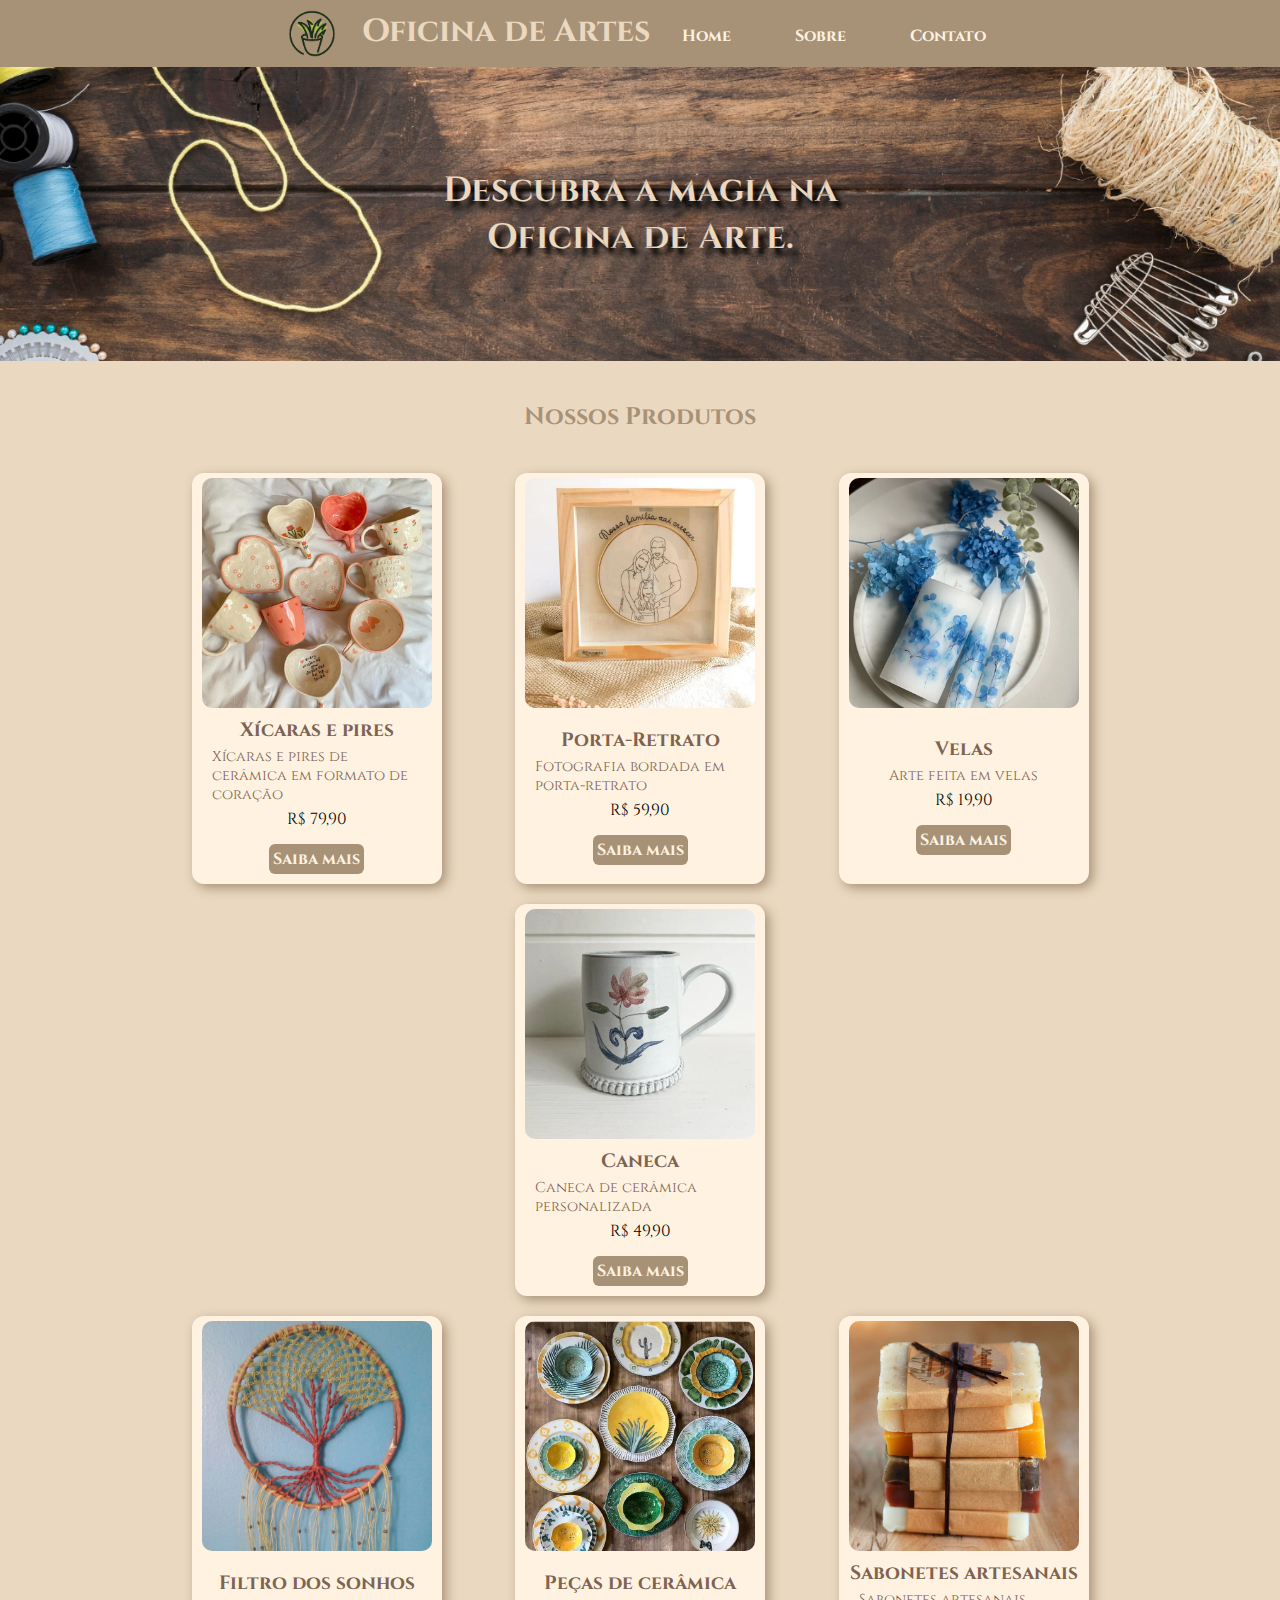
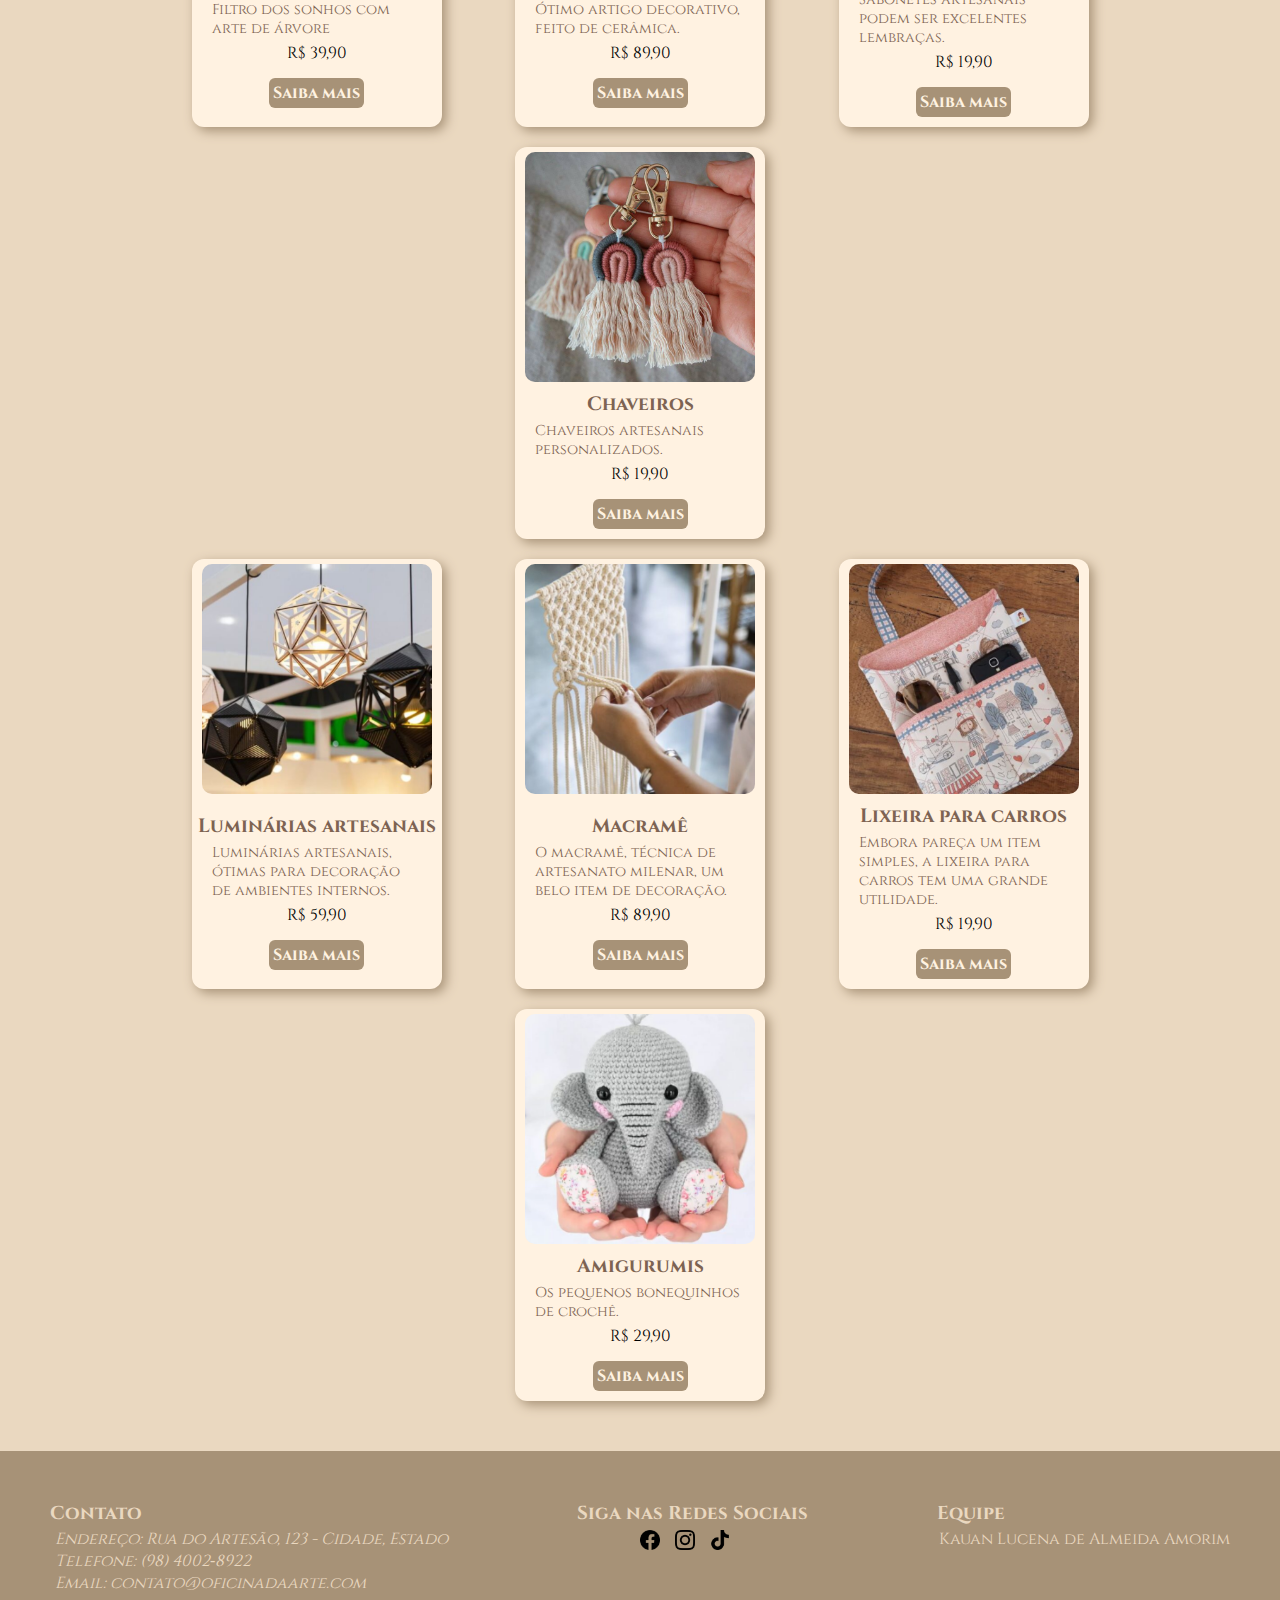
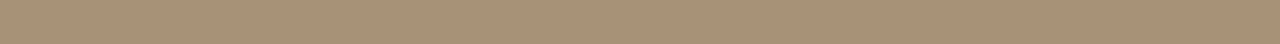
<file: index.html>
<!DOCTYPE html>
<html lang="pt-br">
<head>
    <meta charset="UTF-8">
    <meta name="viewport" content="width=device-width, initial-scale=1.0">
    <title>Oficina de Artes</title>
    <link rel="shortcut icon" href="images/favicon.ico" type="image/x-icon">
    <link rel="stylesheet" href="css/global.css">
</head>
<body>
    <header>
        <img src="images/logo.png" alt="logo" width="100px">
        <h1>Oficina de Artes</h1>
        <nav>
            <ul>
                <li><a href="index.html" target="_self">Home</a></li>
                <li><a href="sobre.html" target="_self">Sobre</a></li>
                <li><a href="contato.html" target="_self">Contato</a></li>
            </ul>
        </nav>
    </header>
    <section>
        <h2>Descubra a magia na <br>Oficina de Arte.</h2>
    </section>

    <main>
        <h2>Nossos Produtos</h2>
        <div class="produtos">
            <div class="card">
                <img src="images/arts/img1.png" alt="xícaras e pires">
                <div>
                    <h3>Xícaras e pires </h3>
                    <p>Xícaras e pires de cerâmica em formato de coração</p>
                    <span>R$ 79,90</span>
                    <button type="button">Saiba mais</button>
                </div>
            </div>
            <div class="card">
                <img src="images/arts/img2.png" alt="porta-retrato">
                <div>
                    <h3>Porta-Retrato</h3>
                    <p>Fotografia bordada em porta-retrato</p>
                    <span>R$ 59,90</span>
                    <button type="button">Saiba mais</button>
                </div>
            </div>
            <div class="card">
                <img src="images/arts/img3.png" alt="velas">
                <div>
                    <h3>Velas</h3>
                    <p>Arte feita em velas</p>
                    <span>R$ 19,90</span>
                    <button type="button">Saiba mais</button>
                </div>
            </div>
            <div class="card">
                <img src="images/arts/img4.png" alt="Caneca">
                <div>
                    <h3>Caneca</h3>
                    <p>Caneca de cerâmica personalizada</p>
                    <span>R$ 49,90</span>
                    <button type="button">Saiba mais</button>
                </div>
            </div>
        </div>
        <div class="produtos">
            <div class="card">
                <img src="images/arts/img5.png" alt="Filtro dos sonhos">
                <div>
                    <h3>Filtro dos sonhos</h3>
                    <p>Filtro dos sonhos com arte de árvore</p>
                    <span>R$ 39,90</span>
                    <button type="button">Saiba mais</button>
                </div>
            </div>
            <div class="card">
                <img src="images/arts/img6.png" alt="Peças de cerâmica">
                <div>
                    <h3>Peças de cerâmica</h3>
                    <p>Ótimo artigo decorativo, feito de cerâmica. </p>
                    <span>R$ 89,90</span>
                    <button type="button">Saiba mais</button>
                </div>
            </div>
            <div class="card">
                <img src="images/arts/img7.png" alt="Sabonetes artesanais">
                <div>
                    <h3>Sabonetes artesanais</h3>
                    <p>Sabonetes artesanais podem ser excelentes lembraças.</p>
                    <span>R$ 19,90</span>
                    <button type="button">Saiba mais</button>
                </div>
            </div>
            <div class="card">
                <img src="images/arts/img8.png" alt="Chaveiros">
                <div>
                    <h3>Chaveiros</h3>
                    <p>Chaveiros artesanais personalizados.</p>
                    <span>R$ 19,90</span>
                    <button type="button">Saiba mais</button>
                </div>
            </div>
        </div>
        <div class="produtos">
            <div class="card">
                <img src="images/arts/img9.png" alt="Luminárias artesanais">
                <div>
                    <h3>Luminárias artesanais</h3>
                    <p>Luminárias artesanais, ótimas para decoração de ambientes internos.</p>
                    <span>R$ 59,90</span>
                    <button type="button">Saiba mais</button>
                </div>
            </div>
            <div class="card">
                <img src="images/arts/img10.png" alt="Macramê">
                <div>
                    <h3>Macramê</h3>
                    <p>O macramê, técnica de artesanato milenar, um belo item de decoração.</p>
                    <span>R$ 89,90</span>
                    <button type="button">Saiba mais</button>
                </div>
            </div>
            <div class="card">
                <img src="images/arts/img11.png" alt="Lixeira para carros
                ">
                <div>
                    <h3>Lixeira para carros
                    </h3>
                    <p>Embora pareça um item simples, a lixeira para carros tem uma grande utilidade.</p>
                    <span>R$ 19,90</span>
                    <button type="button">Saiba mais</button>
                </div>
            </div>
            <div class="card">
                <img src="images/arts/img12.png" alt="Amigurumis    ">
                <div>
                    <h3>Amigurumis</h3>
                    <p>Os pequenos bonequinhos de crochê.</p>
                    <span>R$ 29,90</span>
                    <button type="button">Saiba mais</button>
                </div>
            </div>
        </div>
    </main>

    <footer>
        <div class="contato">
            <h3>Contato</h3>
            <address>
                Endereço: Rua do Artesão, 123 - Cidade, Estado<br>
                Telefone: <a href="tel:0012345678">(98)&nbsp;4002&#8209;8922</a><br>
                Email: <a href="mailto:contato@oficinadaarte.com">contato@oficinadaarte.com</a>
            </address>
        </div>

        <div class="social">
            <h3>Siga nas Redes Sociais</h3>
            <ul>
                <li><a href="#"><img src="images/social/facebook.png" alt="Facebook" width="20px"></a></li>
                <li><a href="#"><img src="images/social/instagram.png" alt="Instagram" width="20px"></a></li>
                <li><a href="#"><img src="images/social/tik-tok.png" alt="TikTok" width="20px"></a></li>
            </ul>
        </div>
        <div class="equipe">
            <h3>Equipe</h3>
            <p>Kauan Lucena de Almeida Amorim</p>
        </div>
    </footer>
</body>
</html>
</file>
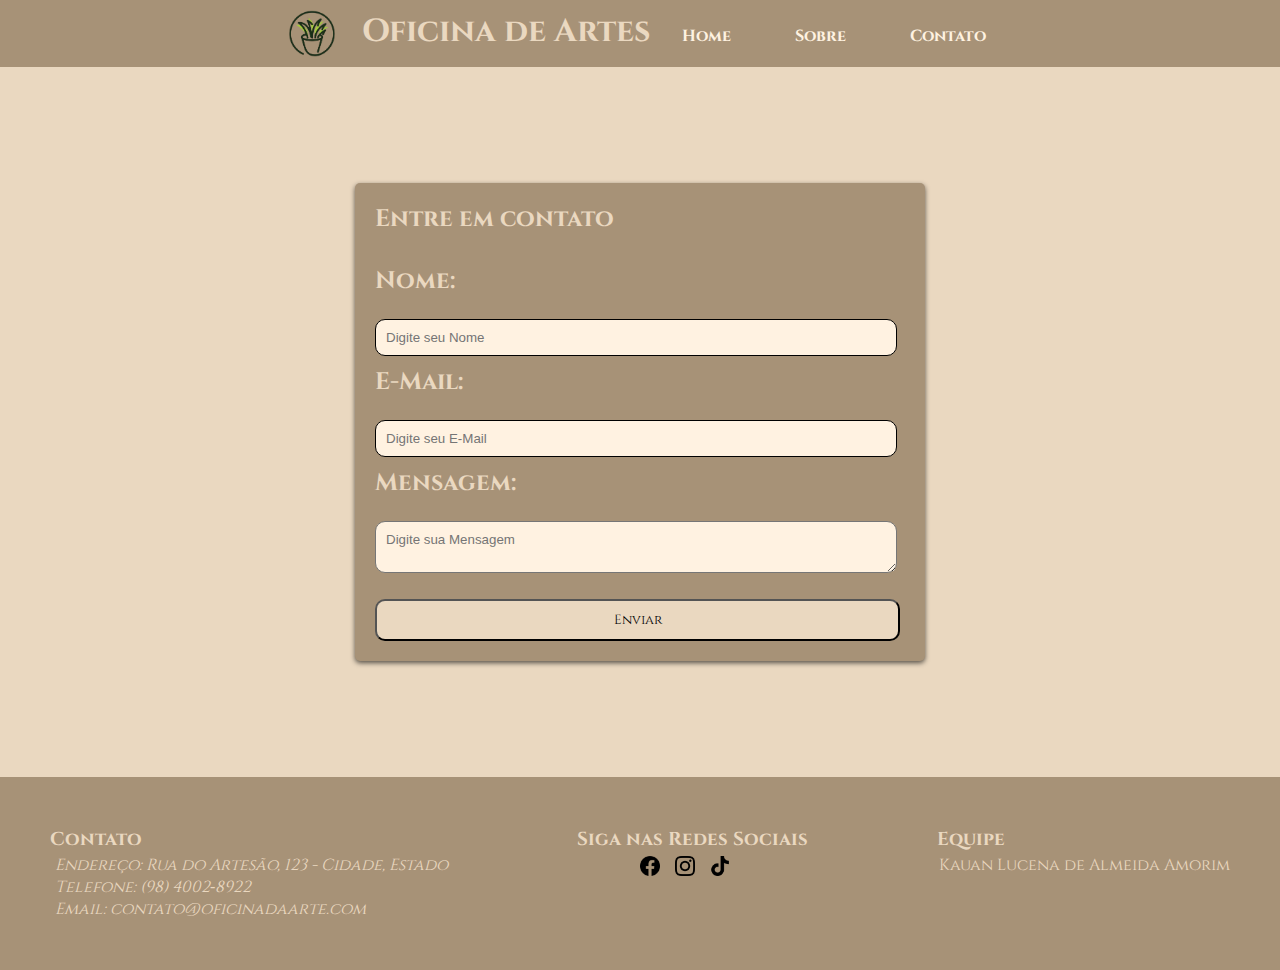
<file: contato.html>
<!DOCTYPE html>
<html lang="pt-br">
<head>
    <meta charset="UTF-8">
    <meta name="viewport" content="width=device-width, initial-scale=1.0">
    <title>Oficina de Arte</title>
    <link rel="shortcut icon" href="images/favicon.ico" type="image/x-icon">
    <link rel="stylesheet" href="css/global.css">
    <link rel="stylesheet" href="css/contato.css">
</head>
<body>
    <header>
        <img src="images/logo.png" alt="logo" width="100px">
        <h1>Oficina de Artes</h1>
        <nav>
            <ul>
                <li><a href="index.html" target="_self">Home</a></li>
                <li><a href="sobre.html" target="_self">Sobre</a></li>
                <li><a href="contato.html" target="_self">Contato</a></li>
            </ul>
        </nav>
    </header>

    <main>
        <div class="contatos">
            <h2>Entre em contato</h2>
            <form action="#" method="post">
                <label for="name">Nome: </label><br>
                <input type="text" name="name" id="name" placeholder="Digite seu Nome" required ><br>
                <label for="email">E-Mail: </label><br>
                <input type="email" name="email" id="email" placeholder="Digite seu E-Mail"><br>
                <label for="message">Mensagem: </label><br>
                <textarea name="message" id="message" placeholder="Digite sua Mensagem" required></textarea><br>
                <button type="submit">Enviar</button>
            </form>
        </div>
    </main>

    <footer>
        <div class="contato">
            <h3>Contato</h3>
            <address>
                Endereço: Rua do Artesão, 123 - Cidade, Estado<br>
                Telefone: <a href="tel:0012345678">(98)&nbsp;4002&#8209;8922</a><br>
                Email: <a href="mailto:contato@oficinadaarte.com">contato@oficinadaarte.com</a>
            </address>
        </div>

        <div class="social">
            <h3>Siga nas Redes Sociais</h3>
            <ul>
                <li><a href="#"><img src="images/social/facebook.png" alt="Facebook" width="20px"></a></li>
                <li><a href="#"><img src="images/social/instagram.png" alt="Instagram" width="20px"></a></li>
                <li><a href="#"><img src="images/social/tik-tok.png" alt="TikTok" width="20px"></a></li>
            </ul>
        </div>
        <div class="equipe">
            <h3>Equipe</h3>
            <p>Kauan Lucena de Almeida Amorim</p>
        </div>
    </footer>
</body>
</html>
</file>
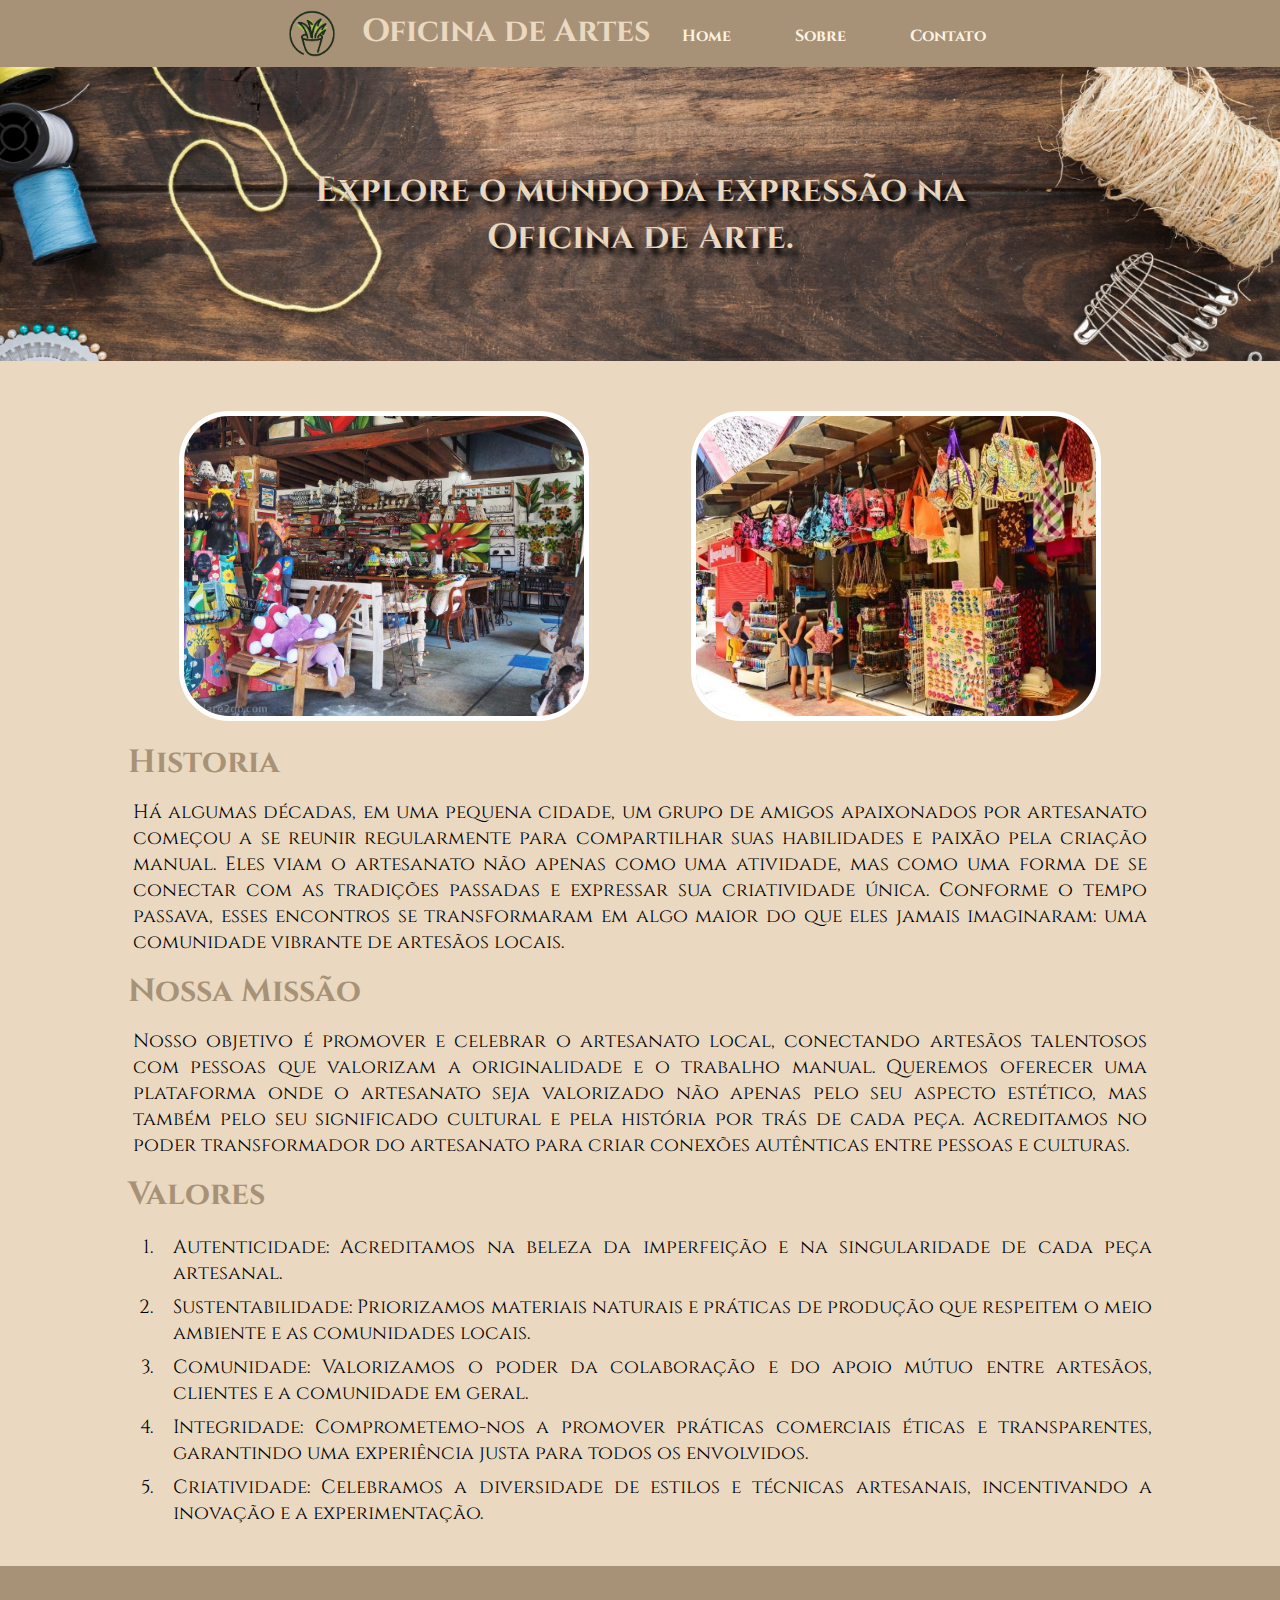
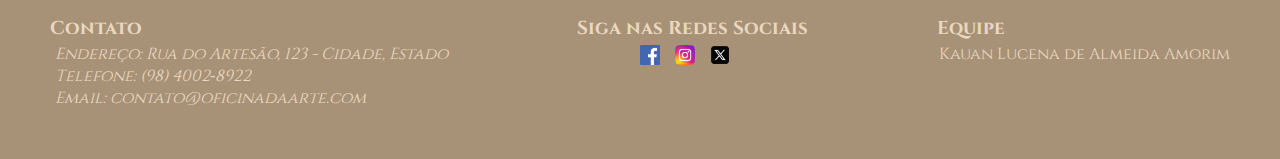
<file: sobre.html>
<!DOCTYPE html>
<html lang="pt-br">
<head>
    <meta charset="UTF-8">
    <meta name="viewport" content="width=device-width, initial-scale=1.0">
    <title>Oficina de Arte</title>
    <link rel="shortcut icon" href="favicon.ico" type="image/x-icon">
    <link rel="stylesheet" href="css/global.css">
    <link rel="stylesheet" href="css/sobre.css">
</head>
<body>
    <header>
        <img src="images/logo.png" alt="logo" width="100px">
        <h1>Oficina de Artes</h1>
        <nav>
            <ul>
                <li><a href="index.html" target="_self">Home</a></li>
                <li><a href="sobre.html" target="_self">Sobre</a></li>
                <li><a href="contato.html" target="_self">Contato</a></li>
            </ul>
        </nav>
    </header>
    <section>
        <h2>Explore o mundo da expressão na<br>Oficina de Arte.</h2>
    </section>
    <main>
        <picture>
            <img src="images/loja1.jpeg" alt="loja" width="400px">
            <img src="images/loja2.jpeg" alt="loja" width="400px">
        </picture>
        <div class="sobre">
            <h2>Historia</h2>
            <p>Há algumas décadas, em uma pequena cidade, um grupo de amigos apaixonados por artesanato começou a se reunir regularmente para compartilhar suas habilidades e paixão pela criação manual. Eles viam o artesanato não apenas como uma atividade, mas como uma forma de se conectar com as tradições passadas e expressar sua criatividade única. Conforme o tempo passava, esses encontros se transformaram em algo maior do que eles jamais imaginaram: uma comunidade vibrante de artesãos locais.</p>
            <h2>Nossa Missão</h2>
            <p>Nosso objetivo é promover e celebrar o artesanato local, conectando artesãos talentosos com pessoas que valorizam a originalidade e o trabalho manual. Queremos oferecer uma plataforma onde o artesanato seja valorizado não apenas pelo seu aspecto estético, mas também pelo seu significado cultural e pela história por trás de cada peça. Acreditamos no poder transformador do artesanato para criar conexões autênticas entre pessoas e culturas.</p>
            <h2>Valores</h2>
            <ul>
                <li>Autenticidade: Acreditamos na beleza da imperfeição e na singularidade de cada peça artesanal.</li>
                <li>Sustentabilidade: Priorizamos materiais naturais e práticas de produção que respeitem o meio ambiente e as comunidades locais.</li>
                <li>Comunidade: Valorizamos o poder da colaboração e do apoio mútuo entre artesãos, clientes e a comunidade em geral.</li>
                <li>Integridade: Comprometemo-nos a promover práticas comerciais éticas e transparentes, garantindo uma experiência justa para todos os envolvidos.</li>
                <li>Criatividade: Celebramos a diversidade de estilos e técnicas artesanais, incentivando a inovação e a experimentação.</li>
            </ul>
        </div>
    </main>
    <footer>
        <div class="contato">
            <h3>Contato</h3>
            <address>
                Endereço: Rua do Artesão, 123 - Cidade, Estado<br>
                Telefone: <a href="tel:0012345678">(98)&nbsp;4002&#8209;8922</a><br>
                Email: <a href="mailto:contato@oficinadaarte.com">contato@oficinadaarte.com</a>
            </address>
        </div>

        <div class="social">
            <h3>Siga nas Redes Sociais</h3>
            <ul>
                <li><a href="#"><img src="images/face.png" alt="Facebook" width="20px"></a></li>
                <li><a href="#"><img src="images/insta.png" alt="Instagram" width="20px"></a></li>
                <li><a href="#"><img src="images/x.webp" alt="X" width="20px"></a></li>
            </ul>
        </div>
        <div class="equipe">
            <h3>Equipe</h3>
            <p>Kauan Lucena de Almeida Amorim</p>
        </div>
    </footer>
</body>
</html>
</file>
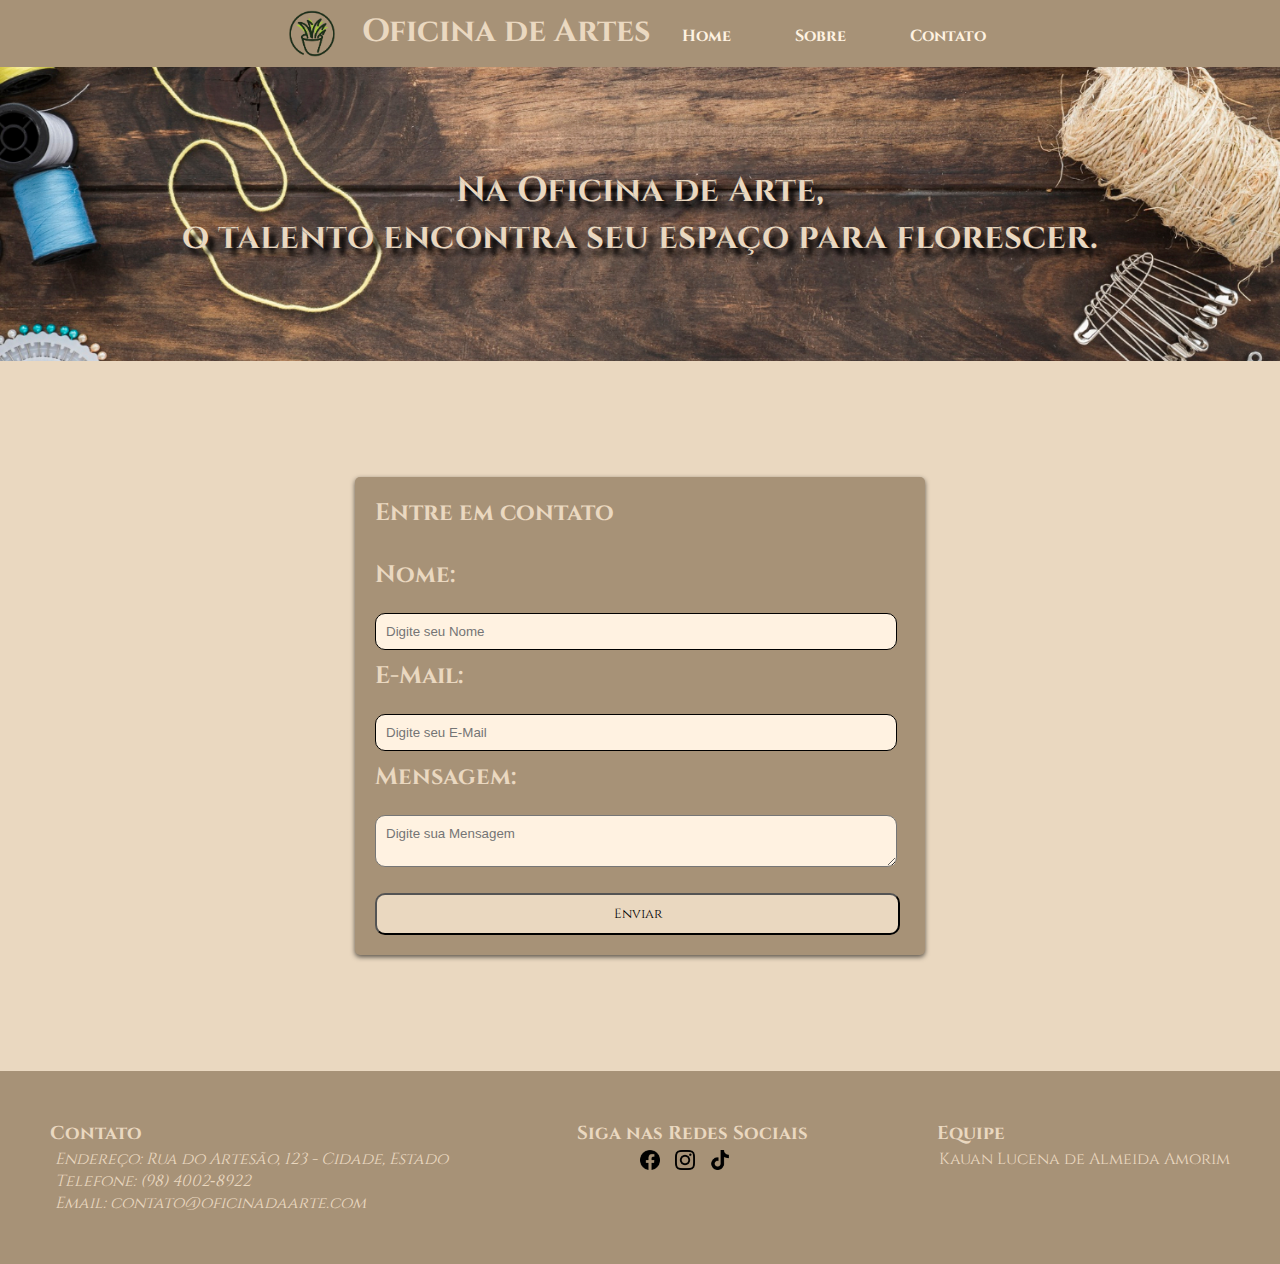
<file: html/contato.html>
<!DOCTYPE html>
<html lang="pt-br">
<head>
    <meta charset="UTF-8">
    <meta name="viewport" content="width=device-width, initial-scale=1.0">
    <title>Oficina de Arte</title>
    <link rel="shortcut icon" href="../images/favicon.ico" type="image/x-icon">
    <link rel="stylesheet" href="../css/global.css">
    <link rel="stylesheet" href="../css/contato.css">
</head>
<body>
    <header>
        <img src="../images/logo.png" alt="logo" width="100px">
        <h1>Oficina de Artes</h1>
        <nav>
            <ul>
                <li><a href="../index.html" target="_self">Home</a></li>
                <li><a href="sobre.html" target="_self">Sobre</a></li>
                <li><a href="contato.html" target="_self">Contato</a></li>
            </ul>
        </nav>
    </header>
    <section>
        <h2>Na Oficina de Arte, <br>o talento encontra seu espaço para florescer.</h2>
    </section>

    <main>
        <div class="contatos">
            <h2>Entre em contato</h2>
            <form action="#" method="post">
                <label for="name">Nome: </label><br>
                <input type="text" name="name" id="name" placeholder="Digite seu Nome" required ><br>
                <label for="email">E-Mail: </label><br>
                <input type="email" name="email" id="email" placeholder="Digite seu E-Mail"><br>
                <label for="message">Mensagem: </label><br>
                <textarea name="message" id="message" placeholder="Digite sua Mensagem" required></textarea><br>
                <button type="submit">Enviar</button>
            </form>
        </div>
    </main>

    <footer>
        <div class="contato">
            <h3>Contato</h3>
            <address>
                Endereço: Rua do Artesão, 123 - Cidade, Estado<br>
                Telefone: <a href="tel:0012345678">(98)&nbsp;4002&#8209;8922</a><br>
                Email: <a href="mailto:contato@oficinadaarte.com">contato@oficinadaarte.com</a>
            </address>
        </div>

        <div class="social">
            <h3>Siga nas Redes Sociais</h3>
            <ul>
                <li><a href="#"><img src="../images/social/facebook.png" alt="Facebook" width="20px"></a></li>
                <li><a href="#"><img src="../images/social/instagram.png" alt="Instagram" width="20px"></a></li>
                <li><a href="#"><img src="../images/social/tik-tok.png" alt="TikTok" width="20px"></a></li>
            </ul>
        </div>
        <div class="equipe">
            <h3>Equipe</h3>
            <p>Kauan Lucena de Almeida Amorim</p>
        </div>
    </footer>
</body>
</html>
</file>
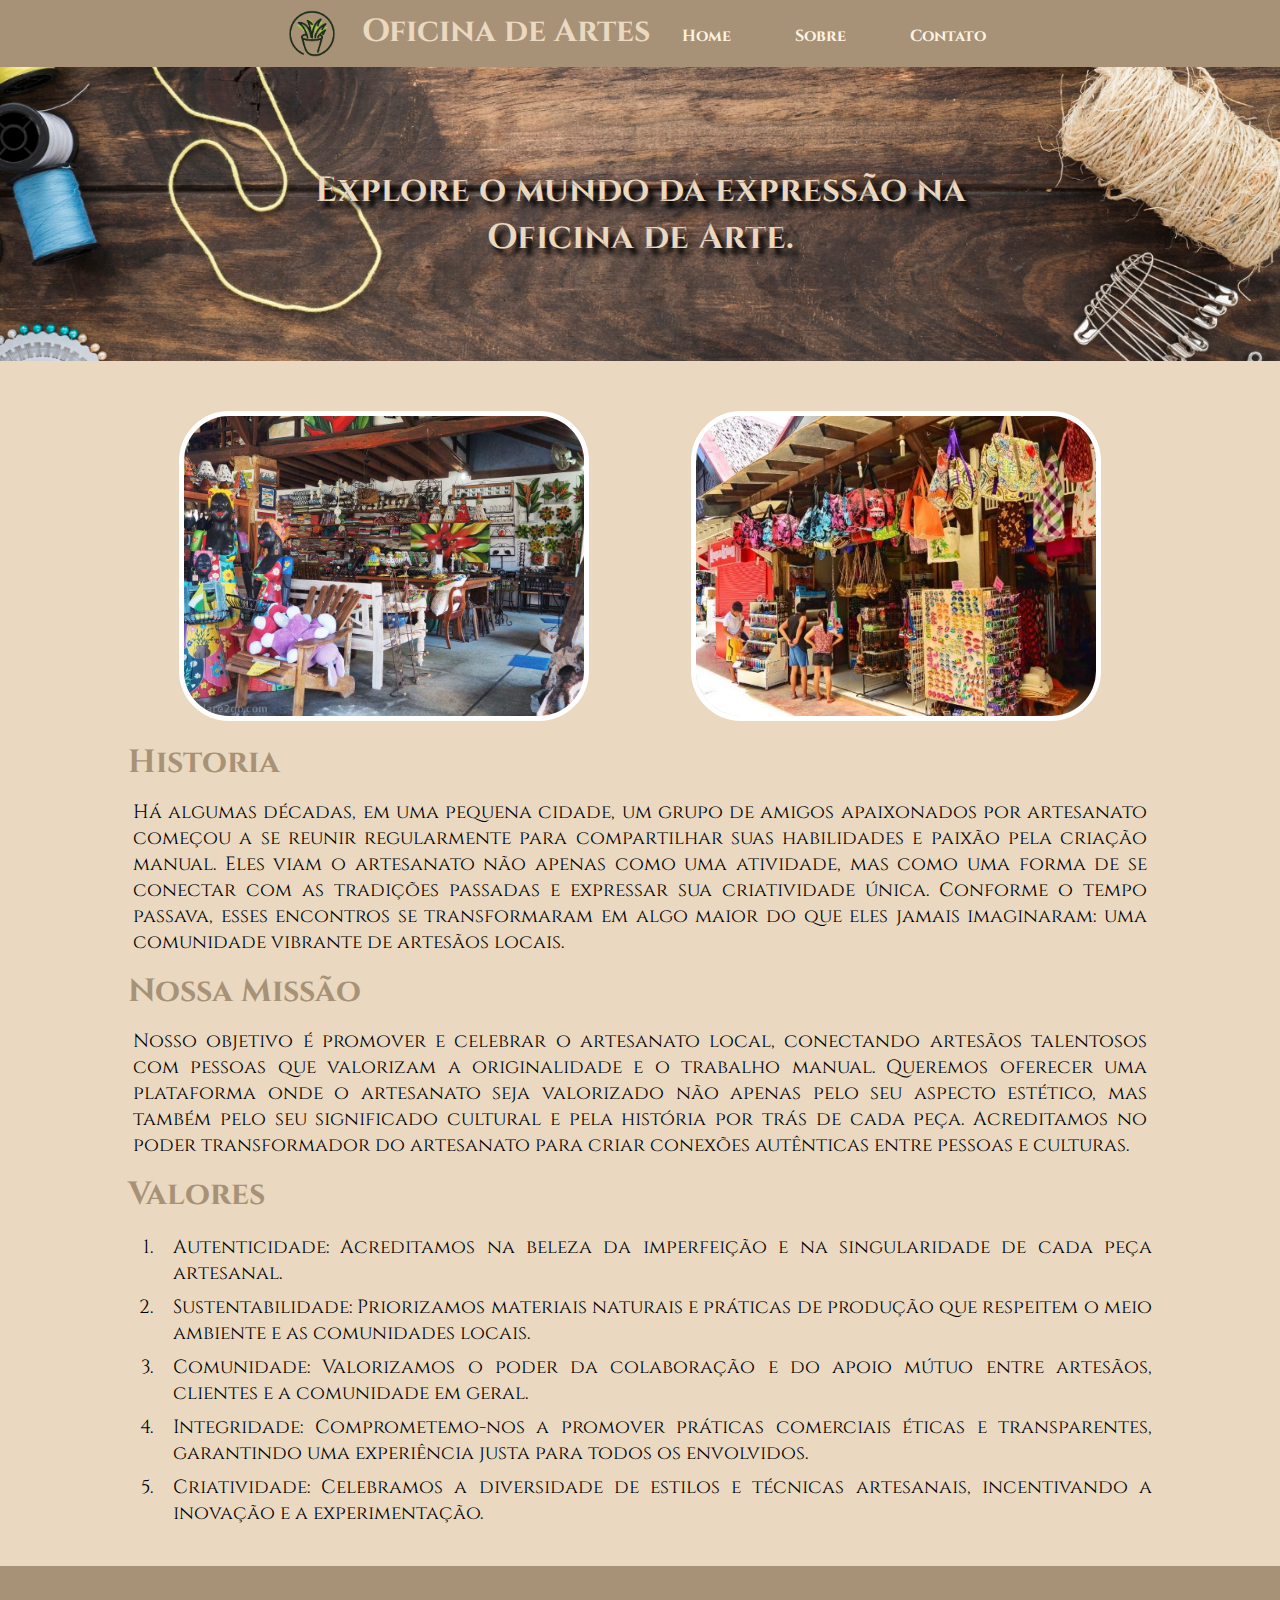
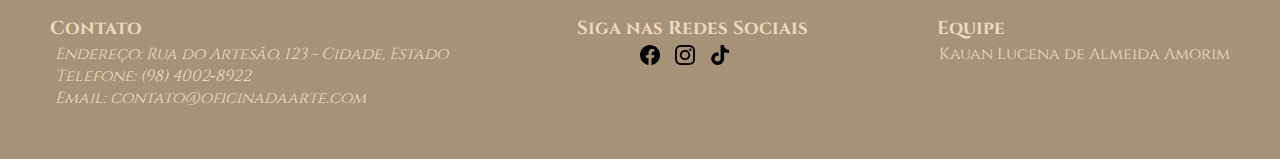
<file: html/sobre.html>
<!DOCTYPE html>
<html lang="pt-br">
<head>
    <meta charset="UTF-8">
    <meta name="viewport" content="width=device-width, initial-scale=1.0">
    <title>Oficina de Arte</title>
    <link rel="shortcut icon" href="../images/favicon.ico" type="image/x-icon">
    <link rel="stylesheet" href="../css/global.css">
    <link rel="stylesheet" href="../css/sobre.css">
</head>
<body>
    <header>
        <img src="../images/logo.png" alt="logo" width="100px">
        <h1>Oficina de Artes</h1>
        <nav>
            <ul>
                <li><a href="../index.html" target="_self">Home</a></li>
                <li><a href="sobre.html" target="_self">Sobre</a></li>
                <li><a href="contato.html" target="_self">Contato</a></li>
            </ul>
        </nav>
    </header>
    <section>
        <h2>Explore o mundo da expressão na<br>Oficina de Arte.</h2>
    </section>
    <main>
        <picture>
            <img src="../images/loja1.jpeg" alt="loja" width="400px">
            <img src="../images/loja2.jpeg" alt="loja" width="400px">
        </picture>
        <div class="sobre">
            <h2>Historia</h2>
            <p>Há algumas décadas, em uma pequena cidade, um grupo de amigos apaixonados por artesanato começou a se reunir regularmente para compartilhar suas habilidades e paixão pela criação manual. Eles viam o artesanato não apenas como uma atividade, mas como uma forma de se conectar com as tradições passadas e expressar sua criatividade única. Conforme o tempo passava, esses encontros se transformaram em algo maior do que eles jamais imaginaram: uma comunidade vibrante de artesãos locais.</p>
            <h2>Nossa Missão</h2>
            <p>Nosso objetivo é promover e celebrar o artesanato local, conectando artesãos talentosos com pessoas que valorizam a originalidade e o trabalho manual. Queremos oferecer uma plataforma onde o artesanato seja valorizado não apenas pelo seu aspecto estético, mas também pelo seu significado cultural e pela história por trás de cada peça. Acreditamos no poder transformador do artesanato para criar conexões autênticas entre pessoas e culturas.</p>
            <h2>Valores</h2>
            <ul>
                <li>Autenticidade: Acreditamos na beleza da imperfeição e na singularidade de cada peça artesanal.</li>
                <li>Sustentabilidade: Priorizamos materiais naturais e práticas de produção que respeitem o meio ambiente e as comunidades locais.</li>
                <li>Comunidade: Valorizamos o poder da colaboração e do apoio mútuo entre artesãos, clientes e a comunidade em geral.</li>
                <li>Integridade: Comprometemo-nos a promover práticas comerciais éticas e transparentes, garantindo uma experiência justa para todos os envolvidos.</li>
                <li>Criatividade: Celebramos a diversidade de estilos e técnicas artesanais, incentivando a inovação e a experimentação.</li>
            </ul>
        </div>
    </main>
    <footer>
        <div class="contato">
            <h3>Contato</h3>
            <address>
                Endereço: Rua do Artesão, 123 - Cidade, Estado<br>
                Telefone: <a href="tel:0012345678">(98)&nbsp;4002&#8209;8922</a><br>
                Email: <a href="mailto:contato@oficinadaarte.com">contato@oficinadaarte.com</a>
            </address>
        </div>

        <div class="social">
            <h3>Siga nas Redes Sociais</h3>
            <ul>
                <li><a href="#"><img src="../images/social/facebook.png" alt="Facebook" width="20px"></a></li>
                <li><a href="#"><img src="../images/social/instagram.png" alt="Instagram" width="20px"></a></li>
                <li><a href="#"><img src="../images/social/tik-tok.png" alt="TikTok" width="20px"></a></li>
            </ul>
        </div>
        <div class="equipe">
            <h3>Equipe</h3>
            <p>Kauan Lucena de Almeida Amorim</p>
        </div>
    </footer>
</body>
</html>
</file>
<file: css/global.css>
@import url('https://fonts.googleapis.com/css2?family=Cinzel:wght@400..900&family=Lugrasimo&family=Zeyada&display=swap');
* {
    margin: 0;
    padding: 0;
    font-family: var(--fonte);
}



:root {
    --cor1: #A79277;
    --cor2: #D1BB9E;
    --cor3: #EAD8C0;
    --cor4: #FFF2E1;
    --cor5: #7D6352;
    --fonte: "Cinzel", serif;;
}

body {
    background-color: var(--cor3);
}

header {
    background-color: var(--cor1);
    display: flex;
    flex-direction: row;
    justify-content: center;

    flex-wrap: wrap;
}

header h1 {
    padding: 10px 0px 0px 0px;
    color: var(--cor3);
}

nav ul {
    display: flex;
    list-style-type: none;
    flex-direction: row;
    justify-content: space-evenly;
    padding: 25px 0px 20px 0px;


}

nav li a {
    color: var(--cor4);
    text-decoration: none;
    margin: 0 2em;
    font-weight: bold;
}

nav li :hover {
    color: var(--cor3);
}

section {
    background-image: url(../images/banner.jpg);
    background-size: cover;
    background-repeat: no-repeat;
    background-position: center;
    padding: 100px;
}

section h2 {
    text-align: center;
    color: var(--cor3);
    font-size: 35px;
    text-shadow: black 6px 7px 5px;
    -webkit-text-stroke-width: 0.1px;
    -webkit-text-stroke-color: black;
}


main {
    background-color: var(--cor3);
    max-width: 80%;
    margin: auto;
    padding: 40px;
}

main h2 {
    padding: 0px 0px 30px 0px;
}

main h2 {
    text-align: center;
    color: var(--cor1);
}

.produtos {
    display: flex;
    flex-direction: row;
    flex-wrap: wrap;
    justify-content: space-evenly;
}

.card {
    background-color: var(--cor4);
    width: 250px;
    border-radius: 12px;
    box-shadow: 4px 4px 12px var(--cor1);
    display: flex;
    flex-direction: column;
    justify-content: center;
    align-items: center;
    gap: 4px;
    margin: 10px;
}

.card img {
    width: 230px;
    margin: 5px;
    border-radius: 10px;
}

.card div {
    display: flex;
    flex-direction: column;
    justify-content: center;
    align-items: center;
    gap: 4px;
    height: 50%;
}

.card h3 {
    font-size: 1.2em;
    color: var(--cor5);
}

.card p {
    font-size: .9em;
    color: rgb(87, 85, 85);
    max-width: 210px;
    color: var(--cor5);
}

.card button {
    background-color: var(--cor1);
    height: 30px;
    border: none;
    padding: 4px;
    color: var(--cor4);
    font-size: 1em;
    font-weight: bold;
    margin: 10px;
    border-radius: 6px;
}

.card button:hover {
    background-color: var(--cor2);
    transition: 0.3s;
}

footer {
    background-color: var(--cor1);
    display: flex;
    flex-direction: row;
    justify-content: space-between;
    padding: 50px;
    color: var(--cor3);
    flex-wrap: wrap;
}

.social ul {
    display: flex;
    list-style-type: none;
    justify-content: center;
}
.social li {
    padding: 4px 15px 0px 0px;
}

.social img:hover {
    width: 25px;
}

address {
    padding: 2px 0px 0px 5px;
}

address a {
    text-decoration: none;
    color: var(--cor3);
}

address a:hover{
    text-decoration: underline;
}

.equipe p {
    padding: 2px 0px 0px 2px;
}
</file>
<file: css/contato.css>
:root {
    --cor1: #A79277;
    --cor2: #D1BB9E;
    --cor3: #EAD8C0;
    --cor4: #FFF2E1;
}

main  h2{
    text-align: left;
    color: var(--cor3);
}

main {
    display: flex;
    justify-content: center;
    align-items: center;
    height: 70vh;
}

.contatos {
    background-color: var(--cor1);
    padding: 20px 50px 20px 20px;
    border-radius: 5px;
    box-shadow: 0 2px 5px rgba(0, 0, 0, 0.63);
    width: 500px;
}

label {
    display: block;
    color: var(--cor3);
    font-weight: bold;
    font-size: 150%;
}

input {
    width: 100%;    
    padding: 10px;
    margin: 0px 0px 10px 0px;
    border: 1px solid black;
    border-radius: 10px;
    background-color: var(--cor4);
    font-family: sans-serif;

}

#message {
    margin: 0px 0px 20px 0px;
    background-color: var(--cor4);
    font-family: sans-serif;
    width: 100%;
    padding: 10px;
    border-radius: 10px;
}

button {
    width: 105%;
    padding: 10px;
    border-radius: 10px;
    background-color: var(--cor3);
}

button:hover {
    background-color: var(--cor2);
}
</file>
<file: css/sobre.css>
main h2 {
    text-align: justify;
    padding: 10px 0px 10px 0px;
    font-size: xx-large;

}

main p {
    text-align: justify;
    padding: 5px;
    font-size: larger;
}

main ul {
    list-style-type: decimal;
    padding: 0px 0px 0px 30px;
}

main li {
    padding: 8px 0px 0px 15px;
    text-align: justify;
    font-size: larger;
}

picture {
    display: flex;
    justify-content: space-around;
    flex-wrap: wrap;

}

picture img {
    margin: 10px;
    min-width: 10px;
    border: solid white 5px;
    border-radius: 50px;
}
</file>
